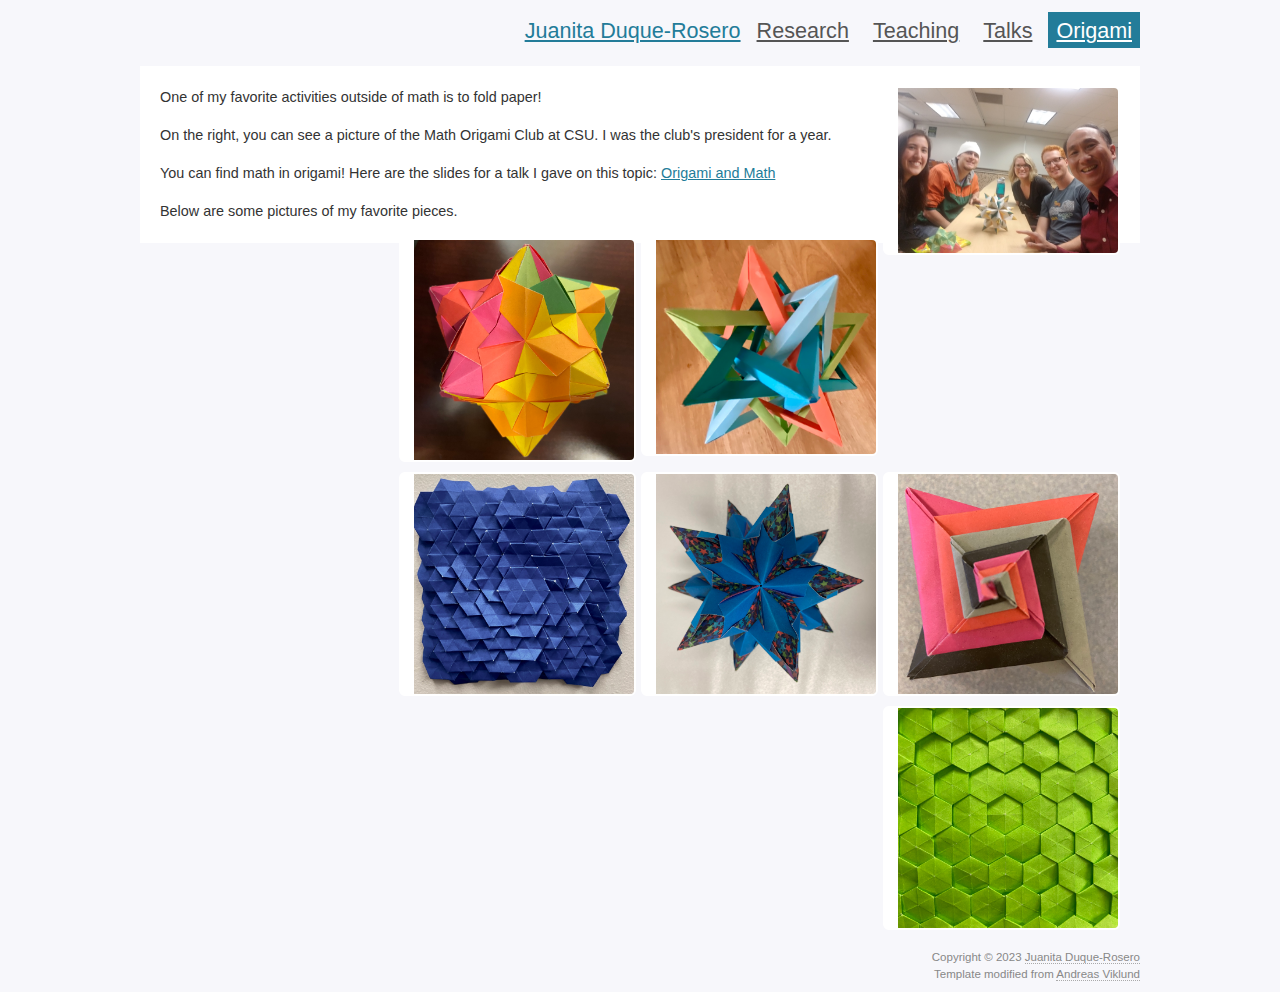
<file: origami.html>
<!DOCTYPE html PUBLIC "-//W3C//DTD XHTML 1.0 Strict//EN" "http://www.w3.org/TR/xhtml1/DTD/xhtml1-strict.dtd">
<html xmlns="http://www.w3.org/1999/xhtml" lang="en" xml:lang="en">
<head>
	<meta http-equiv="content-type" content="text/html; charset=utf-8" />
	<meta name="description" content="Juanita Duque-Rosero" />
	<meta name="keywords" content="juanita,duque,rosero,math,boston,bu,research" />
	<meta name="author" content="Juanita Duque-Rosero" />
	<link rel="stylesheet" type="text/css" href="variant-duo.css" title="Variant Duo" media="screen,projection" />
	<title>Juanita Duque-Rosero</title>
</head>

<body>
<div id="wrap">
  <div id="menu">
    <p class="menulinks">
    <a class="menlink" href="index.html">Juanita Duque-Rosero</a><span class="hide"> || </span>
    <strong class="hide">Main menu:</strong>
    <a class="menulink" href="research.html">Research</a><span class="hide"> | </span>
    <a class="menulink" href="teaching.html">Teaching</a><span class="hide"> | </span>
    <a class="menulink" href="talks.html">Talks</a><span class="hide"> | </span>
    <a class="menulink active" href="origami.html">Origami</a><span class="hide"> | </span>
  </p>
  </div>

	<div id="content">
		<img class="feature" align="right" src="origamiClub.JPEG" style="width:25%;"/>

    <p>One of my favorite activities outside of math is to fold paper!</p>

		<p>On the right, you can see a picture of the Math Origami Club at CSU.  I was the club's president for a year. </p>

		<p>You can find math in origami! Here are the slides for a talk I gave on this topic: <a href ="Talks/origamiDartmouth.pdf">Origami and Math</a></p>

    <p>Below are some pictures of my favorite pieces.</p>

    <img class="feature" align="left" src="Origami_1.jpeg" style="width:30%;"/>
    <img class="feature" align="right" src="Origami_2.jpeg" style="width:30%;"/>
    <img class="feature" align="left" src="Origami_3.jpeg" style="width:30%;"/>
    <img class="feature" align="right" src="Origami_4.jpeg" style="width:30%;"/>
    <img class="feature" align="left" src="Origami_5.jpeg" style="width:30%;"/>
    <img class="feature" align="left" src="Origami_6.jpeg" style="width:30%;"/>
  </div>

  <hr class="clear" />

  <p class="footer">Copyright &copy; 2023 <a href="index.html">Juanita Duque-Rosero</a><br />
	Template modified from <a href="http://andreasviklund.com/">Andreas Viklund</a><br />
  </p>
  </div>

</div>
</body>
</html>
</file>
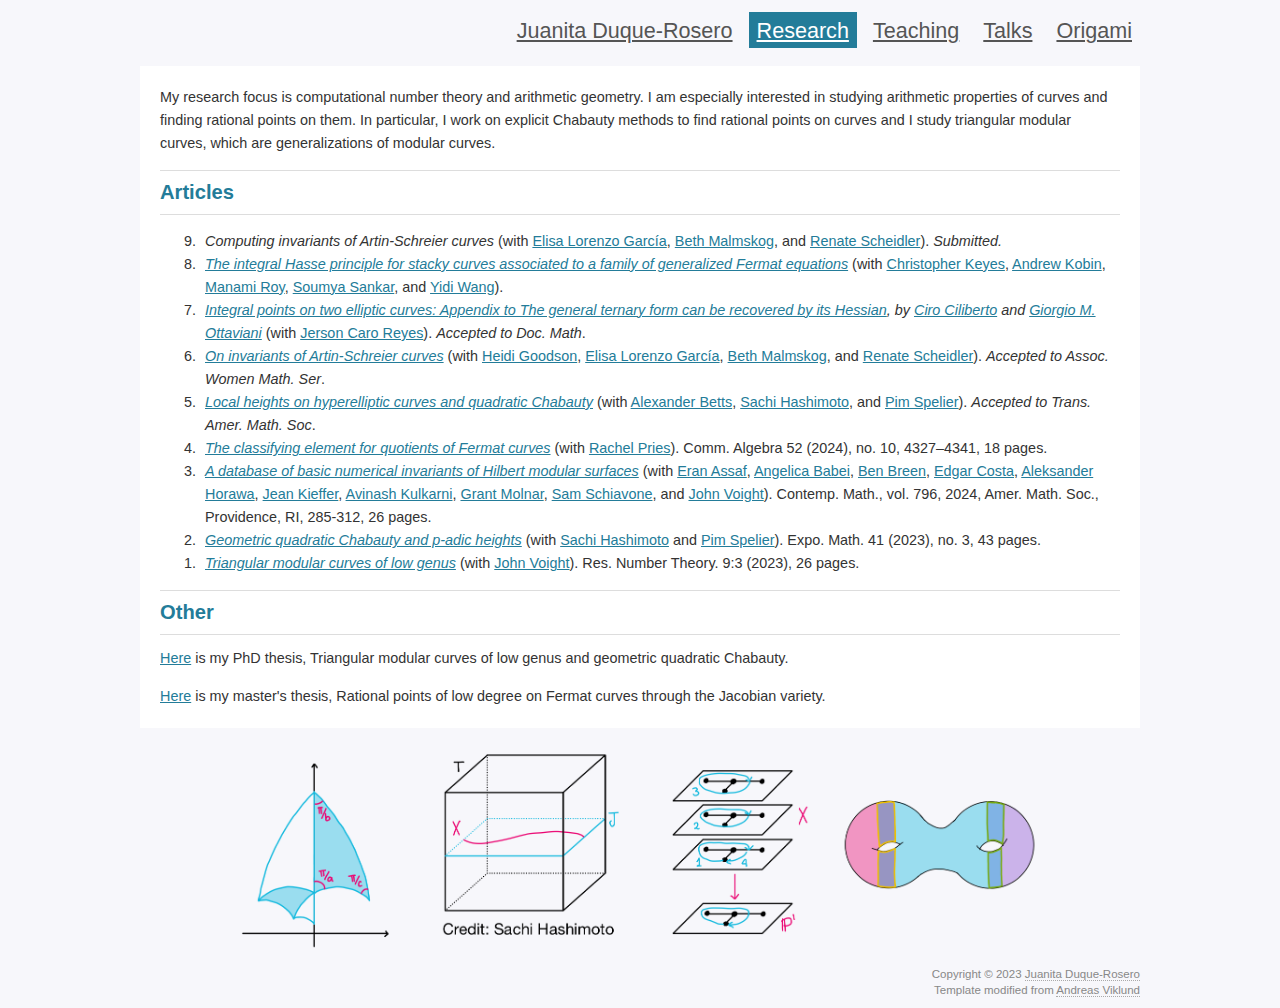
<file: research.html>
<!DOCTYPE html>
<html lang="en">
<head>
        <meta http-equiv="content-type" content="text/html; charset=utf-8" />
        <meta name="description" content="Juanita Duque-Rosero" />
        <meta name="keywords" content="juanita,duque,rosero,math,boston,bu,research" />
        <meta name="author" content="Juanita Duque-Rosero" />
        <link rel="stylesheet" type="text/css" href="variant-duo.css" title="Variant Duo" media="screen,projection" />
        <title>Juanita Duque-Rosero</title>
</head>

<body>
<div id="wrap">
  <div id="menu">
    <p class="menulinks">
    <a class="menulink" href="index.html">Juanita Duque-Rosero</a><span class="hide"> || </span>
    <strong class="hide">Main menu:</strong>
    <a class="menulink active" href="research.html">Research</a><span class="hide"> | </span>
    <a class="menulink" href="teaching.html">Teaching</a><span class="hide"> | </span>
    <a class="menulink" href="talks.html">Talks</a><span class="hide"> | </span>
    <a class="menulink" href="origami.html">Origami</a><span class="hide"> | </span>
  	</p>
  </div>

	<div id="content">
    <p> My research focus is computational number theory and arithmetic geometry. I am especially interested in studying arithmetic properties of curves and finding rational points on them. In particular, I work on explicit Chabauty methods to find rational points on curves and I study triangular modular curves, which are generalizations of modular curves.</p>
  	<a id=articles></a><h2>Articles</h2>

    <ol reversed>
    <li><I>Computing invariants of Artin-Schreier curves</I> (with <a href="https://sites.google.com/site/elisalorenzo/home">Elisa Lorenzo Garc&iacutea</a>, <a href="https://malmskog.wordpress.com">Beth Malmskog</a>, and <a href="https://pages.cpsc.ucalgary.ca/~rscheidl/">Renate Scheidler</a>). <i>Submitted.</i></li>
    <li><I><a href="https://arxiv.org/pdf/2509.13248">The integral Hasse principle for stacky curves associated to a family of generalized Fermat equations</a></I> (with <a href="https://c-keyes.github.io">Christopher Keyes</a>, <a href="https://www.andrewkobin.com">Andrew Kobin</a>, <a href="https://manamiroy.github.io">Manami Roy</a>, <a href="https://sites.google.com/site/soumya3sankar/">Soumya Sankar</a>, and <a href="https://ywang-math.github.io">Yidi Wang</a>).</li>
    <li><I><a href="https://arxiv.org/pdf/2406.05382">Integral points on two elliptic curves: Appendix to The general ternary form can be recovered by its Hessian</a>, by <a href="https://www.mat.uniroma2.it/~cilibert/">Ciro Ciliberto</a> and <a href="https://people.dimai.unifi.it/ottaviani/">Giorgio M. Ottaviani</a></I> (with <a href="https://sites.google.com/uc.cl/jerson-caro/">Jerson Caro Reyes</a>). <i>Accepted to Doc. Math</i>.</li>
    <li><I><a href="https://arxiv.org/pdf/2401.08843">On invariants of Artin-Schreier curves</a></I> (with <a href="https://sites.google.com/site/heidigoodson/">Heidi Goodson</a>, <a href="https://sites.google.com/site/elisalorenzo/home">Elisa Lorenzo Garc&iacutea</a>, <a href="https://malmskog.wordpress.com">Beth Malmskog</a>, and <a href="https://pages.cpsc.ucalgary.ca/~rscheidl/">Renate Scheidler</a>). <i>Accepted to Assoc. Women Math. Ser</i>.</li>

    <li><I><a href="https://arxiv.org/pdf/2401.05228">Local heights on hyperelliptic curves and quadratic Chabauty</a></I> (with <a href="https://lalexanderbetts.net">Alexander Betts</a>, <a href="https://sachihashimoto.github.io">Sachi Hashimoto</a>, and <a href="https://sites.google.com/view/pim-spelier/home">Pim Spelier</a>). <i>Accepted to Trans.
      Amer. Math. Soc</i>.</li>

    <li><I><a href= "https://arxiv.org/pdf/2312.07710">The classifying element for quotients of Fermat curves</a></I> (with <a href="https://www.math.colostate.edu/~pries/">Rachel Pries</a>). Comm. Algebra 52 (2024), no. 10, 4327–4341, 18 pages.</li>

    <li><I><a href= "https://arxiv.org/pdf/2301.10302">A database of basic numerical invariants of Hilbert modular surfaces</a></I> (with <a href="https://math.dartmouth.edu/~eassaf/">Eran Assaf</a>, <a href="https://angelicababei.com/research/">Angelica Babei</a>, <a href="https://sites.google.com/view/benjaminbreen/home">Ben Breen</a>, <a href="https://math.mit.edu/~edgarc/">Edgar Costa</a>, <a href="https://people.maths.ox.ac.uk/horawa/">Aleksander Horawa</a>, <a href="https://scholar.harvard.edu/kieffer/home">Jean Kieffer</a>, <a href="https://math.dartmouth.edu/~akulkarn/">Avinash Kulkarni</a>, <a href="http://grantmolnar.com">Grant Molnar</a>, <a href="https://math.mit.edu/~sschiavo/">Sam Schiavone</a>, and <a href="https://jvoight.github.io">John Voight</a>).  Contemp. Math., vol. 796, 2024, Amer. Math. Soc., Providence, RI, 285-312, 26 pages.</li>

    <li> <I><a href="https://arxiv.org/pdf/2207.10389">Geometric quadratic Chabauty and p-adic heights</a></I> (with <a href="https://sachihashimoto.github.io">Sachi Hashimoto</a> and <a href="https://sites.google.com/view/pim-spelier/home">Pim Spelier</a>). Expo. Math. 41 (2023), no. 3, 43 pages.</li>

    <li> <I><a href="https://link.springer.com/article/10.1007/s40993-022-00395-w">Triangular modular curves of low genus</a></I> (with <a href="https://jvoight.github.io">John Voight</a>). Res. Number Theory. 9:3 (2023), 26 pages.</li>
    </ol>

    <a id=other></a><h2>Other</h2>
    <p> <a href="Documents/PhDThesis.pdf">Here</a> is my PhD thesis, Triangular modular curves of low genus and geometric quadratic Chabauty.</p>
    <p> <a href="Documents/Master.pdf">Here</a> is my master's thesis, Rational points of low degree on Fermat curves through the Jacobian variety.</p>

    

  </div>

  <img class="featureBlue" src="PicResearch.png" style="width:80%;" alt="Research illustration" />
  <hr class="clear" />

        <p class="footer">Copyright &copy; 2023 <a href="index.html">Juanita Duque-Rosero</a><br />
                Template modified from <a href="http://andreasviklund.com/">Andreas Viklund</a><br />
  </p>
        </div>

</div>
</body>
</html>
</file>
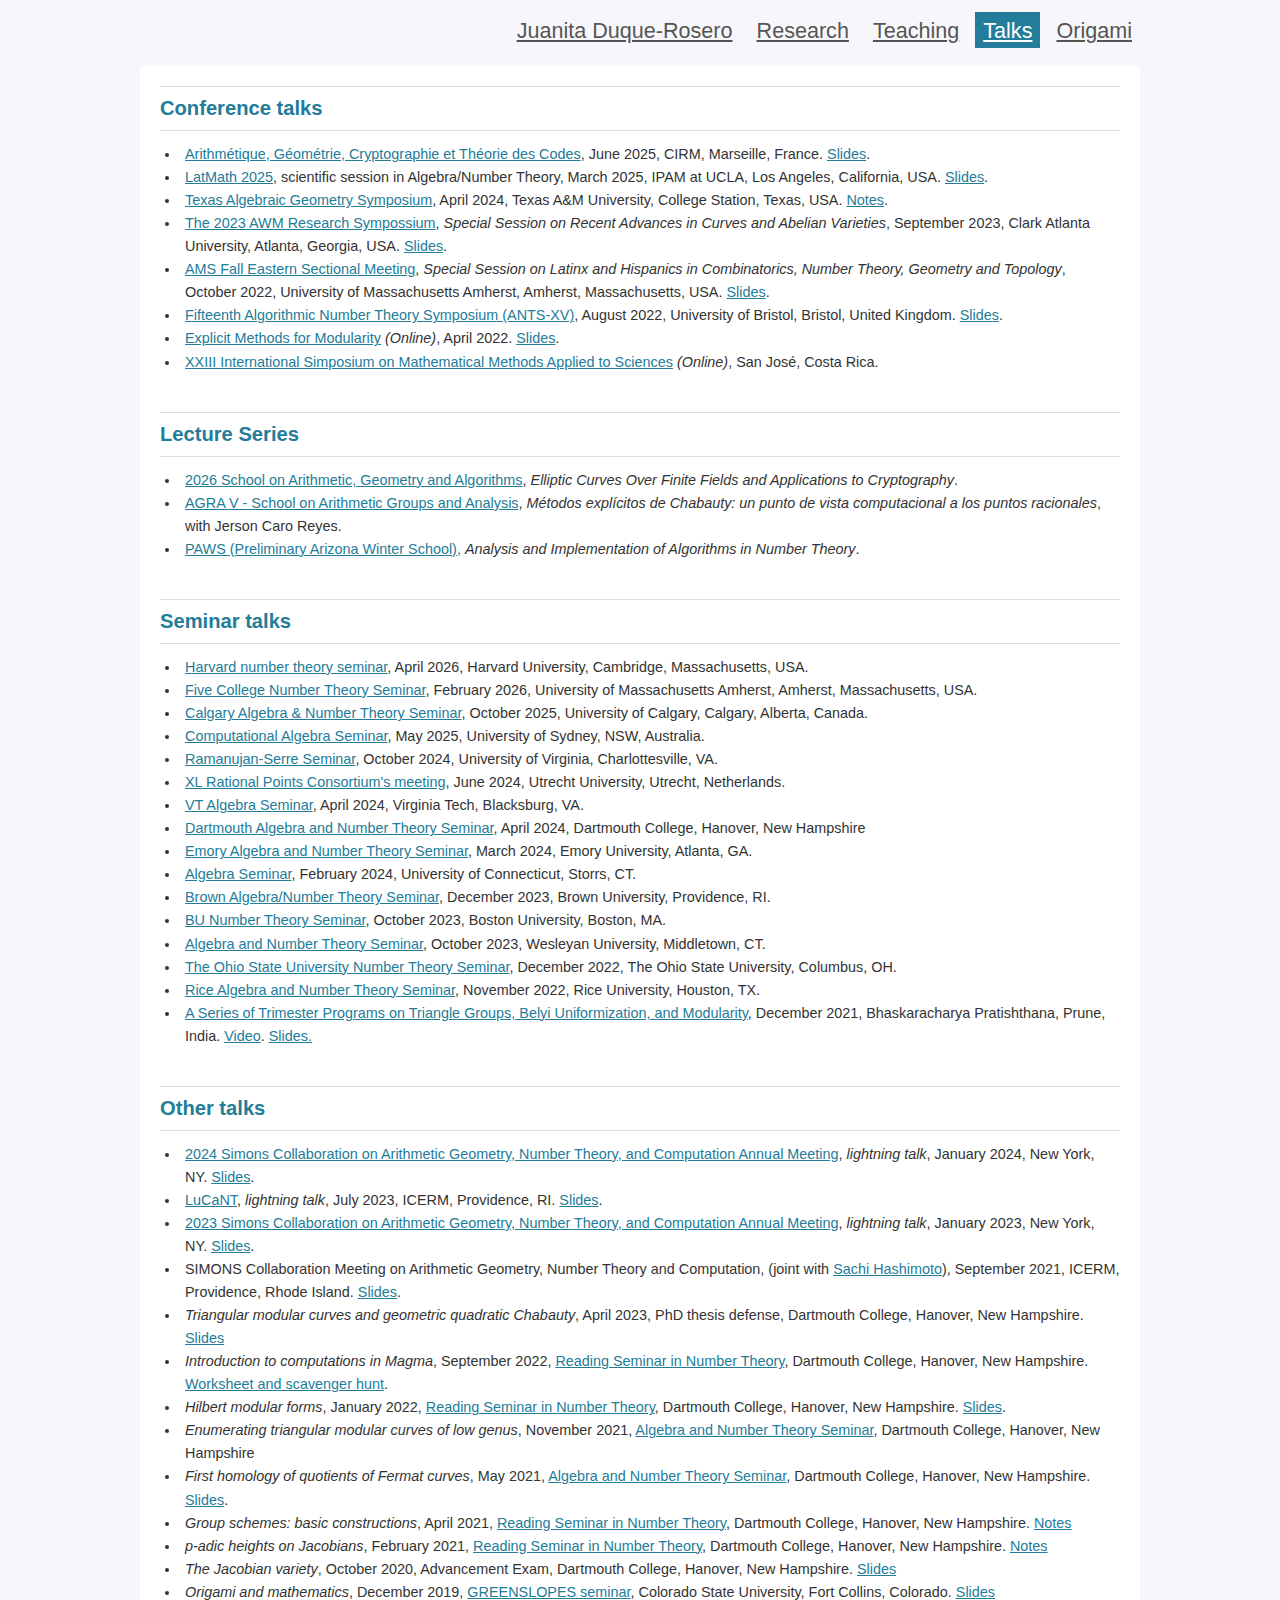
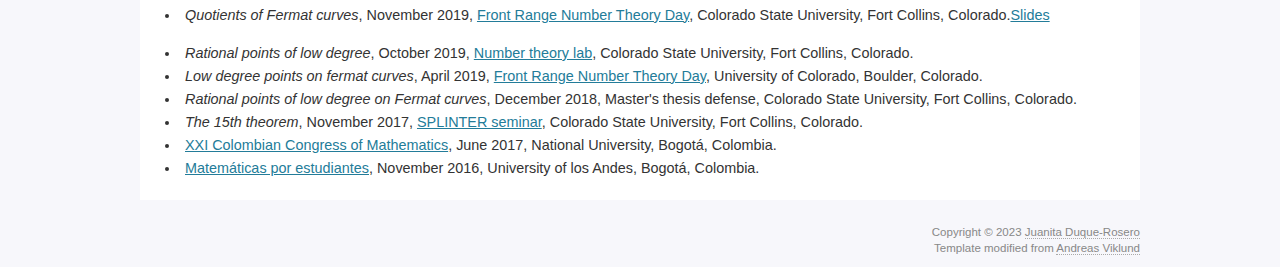
<file: talks.html>
<!DOCTYPE html>
<html lang="en">
<head>
	<meta http-equiv="content-type" content="text/html; charset=utf-8" />
	<meta name="description" content="Juanita Duque-Rosero" />
	<meta name="keywords" content="juanita,duque,rosero,math,boston,bu,research" />
	<meta name="author" content="Juanita Duque-Rosero" />
	<link rel="stylesheet" type="text/css" href="variant-duo.css" title="Variant Duo" media="screen,projection" />
	<title>Juanita Duque-Rosero</title>
</head>

<body>
<div id="wrap">
  <div id="menu">
    <p class="menulinks">
    <a class="menulink" href="index.html">Juanita Duque-Rosero</a><span class="hide"> || </span>
    <strong class="hide">Main menu:</strong>
    <a class="menulink" href="research.html">Research</a><span class="hide"> | </span>
    <a class="menulink" href="teaching.html">Teaching</a><span class="hide"> | </span>
    <a class="menulink active" href="talks.html">Talks</a><span class="hide"> | </span>
    <a class="menulink" href="origami.html">Origami</a><span class="hide"> | </span>
  </p>
  </div>

	<div id="content">
		<a id=talks></a><h2>Conference talks</h2>
		<ul>
			<li> <a href="https://conferences.cirm-math.fr/3343.html"> Arithm&eacutetique, G&eacuteom&eacutetrie, Cryptographie et Th&eacuteorie des Codes</a>, June 2025, CIRM, Marseille, France. <a href="Talks/AGCT.pdf">Slides</a>.</li>
			<li> <a href="https://www.ipam.ucla.edu/programs/special-events-and-conferences/latmath-2025/"> LatMath 2025</a>, scientific session in Algebra/Number Theory, March 2025, IPAM at UCLA, Los Angeles, California, USA. <a href="Talks/ArtinSchreier.pdf">Slides</a>.</li>
			<li> <a href="https://franksottile.github.io/conferences/TAGS24/index.html"> Texas Algebraic Geometry Symposium</a>, April 2024, Texas A&M University, College Station, Texas, USA. <a href="Talks/TAGS.pdf">Notes</a>.</li>
			<li> <a href="https://awm-math.org/meetings/awm-research-symposium/">The 2023 AWM Research Sympossium</a>, <i>Special Session on Recent Advances in Curves and Abelian Varieties</i>, September 2023, Clark Atlanta University, Atlanta, Georgia, USA. <a href="Talks/AWMLocalHeights.pdf">Slides</a>.</li>
			<li> <a href="https://www.ams.org/meetings/sectional/2301_program.html">AMS Fall Eastern Sectional Meeting</a>, <i>Special Session on Latinx and Hispanics in Combinatorics, Number Theory, Geometry and Topology</i>, October 2022, University of Massachusetts Amherst, Amherst, Massachusetts, USA. <a href="Talks/TMCLatinX.pdf">Slides</a>.</li>
			<li> <a href="https://people.maths.bris.ac.uk/~jb12407/ANTS-XV/index.html">Fifteenth Algorithmic Number Theory Symposium (ANTS-XV)</a>, August 2022, University of Bristol, Bristol, United Kingdom. <a href="Talks/TMCAnts.pdf">Slides</a>.</li>
			<li> <a href="https://researchseminars.org/seminar/ExplicitModularity">Explicit Methods for Modularity</a> <i>(Online)</i>, April 2022. <a href="Talks/TMCExplicitModularity.pdf">Slides</a>.</li>
			<li> <a href="https://eventos.cimpa.ucr.ac.cr/index.php/simmac/XXIIISIMMAC">XXIII International Simposium on Mathematical Methods Applied to Sciences</a> <i>(Online)</i>, San Jos&eacute, Costa Rica.</li>
		</ul>
		<br>

		<a id=talks></a><h2>Lecture Series</h2>
		<ul>
			<li> <a href="https://indico.ictp.it/event/11125">2026 School on Arithmetic, Geometry and Algorithms</a>, <i>Elliptic Curves Over Finite Fields and Applications to Cryptography</i>. </li>
			<li>	<a href="https://indico.ictp.it/event/11124">AGRA V - School on Arithmetic Groups and Analysis</a>, <i>M&eacute;todos expl&iacute;citos de Chabauty: un punto de vista computacional a los puntos racionales</i>, with Jerson Caro Reyes.</li>
			<li> <a href="https://swc-math.github.io/aws/2026/2026PAWS.html">PAWS (Preliminary Arizona Winter School),</a> <i>Analysis and Implementation of Algorithms in Number Theory</i>.</li>
		</ul>
		<br>

		<a id=talks></a><h2>Seminar talks</h2>
		<ul>
			<li> <a href="https://researchseminars.org/seminar/HarvardNT">Harvard number theory seminar</a>, April 2026, Harvard University, Cambridge, Massachusetts, USA.
			<li> <a href="https://researchseminars.org/seminar/FCNTS">Five College Number Theory Seminar</a>, February 2026, University of Massachusetts Amherst, Amherst, Massachusetts, USA.
			<li> <a href="https://researchseminars.org/seminar/ANTS">Calgary Algebra & Number Theory Seminar</a>, October 2025, University of Calgary, Calgary, Alberta, Canada.
			<li> <a href="https://researchseminars.org/seminar/CompAlgSemMagma">Computational Algebra Seminar</a>, May 2025, University of Sydney, NSW, Australia.
			<li> <a href="https://math.virginia.edu/seminars/ntsem/">Ramanujan-Serre Seminar</a>, October 2024, University of Virginia, Charlottesville, VA.
			<li> <a href="https://www.rationalpoints.nl">XL Rational Points Consortium's meeting</a>, June 2024, Utrecht University, Utrecht, Netherlands.
			<li> <a href="https://travismo.github.io/algebraseminar.html">VT Algebra Seminar</a>, April 2024, Virginia Tech, Blacksburg, VA.
			<li> <a href="https://math.dartmouth.edu/~zahlen/">Dartmouth Algebra and Number Theory Seminar</a>, April 2024, Dartmouth College, Hanover, New Hampshire</li>
			<li> <a href="https://www.andrewkobin.com/ant-seminar">Emory Algebra and Number Theory Seminar</a>, March 2024, Emory University, Atlanta, GA.
			<li> <a href="https://mihai-fulger.scholar.uconn.edu/algebra-seminar/spring-2024/">Algebra Seminar</a>, February 2024, University of Connecticut, Storrs, CT.</li>
			<li> <a href="http://www.math.brown.edu/dabramov/SEMINAR/">Brown Algebra/Number Theory Seminar</a>, December 2023, Brown University, Providence, RI.</li>
			<li> <a href="http://math.bu.edu/research/algebra/seminar.html">BU Number Theory Seminar</a>, October 2023, Boston University, Boston, MA.</li>
			<li> <a href="">Algebra and Number Theory Seminar</a>, October 2023, Wesleyan University, Middletown, CT.</li>
			<li> <a href="https://research.math.osu.edu/numbertheory/">The Ohio State University Number Theory Seminar</a>, December 2022, The Ohio State University, Columbus, OH.</li>
			<li> <a href="https://math.rice.edu/~notlaw/AGNTseminar.html">Rice Algebra and Number Theory Seminar</a>, November 2022, Rice University, Houston, TX.</li>
			<li> <a href="https://sites.google.com/view/bms2021/home">A Series of Trimester Programs on Triangle Groups,  Belyi Uniformization, and Modularity</a>, December 2021, Bhaskaracharya Pratishthana, Prune, India. <a href="https://youtu.be/Z0JDRePFZOw">Video</a>. <a href="https://drive.google.com/file/d/1JHx0fA1Hs5Juzpl74Qs-8lYn8m7Gu_4N/view?usp=sharing">Slides.</a></li>
		</ul>

		<br>
		<a id=talks></a><h2>Other talks</h2>

		<ul>
		<li> <a href="https://www.simonsfoundation.org/event/simons-collaboration-on-arithmetic-geometry-number-theory-and-computation-annual-meeting-2024/">2024 Simons Collaboration on Arithmetic Geometry, Number Theory, and Computation Annual Meeting</a>, <i>lightning talk</i>, January 2024, New York, NY. <a href="Talks/SimonsLocalHeights.pdf">Slides</a>.</li>
		<li> <a href="https://icerm.brown.edu/events/sc-23-lucant/">LuCaNT</a>, <i>lightning talk</i>, July 2023, ICERM, Providence, RI. <a href="Talks/LUCANTLocalHeights.pdf">Slides</a>.</li>
		<li> <a href="https://www.simonsfoundation.org/event/simons-collaboration-on-arithmetic-geometry-number-theory-and-computation-annual-meeting-2023/">2023 Simons Collaboration on Arithmetic Geometry, Number Theory, and Computation Annual Meeting</a>, <i>lightning talk</i>, January 2023, New York, NY. <a href="Talks/SimonsTMC.pdf">Slides</a>.</li>
		<li> SIMONS Collaboration Meeting on Arithmetic Geometry, Number Theory and Computation, (joint with <a href="https://sachihashimoto.github.io">Sachi Hashimoto</a>), September 2021, ICERM, Providence, Rhode Island. <a href="Talks/X067.pdf">Slides</a>.</li>
		<li> <i>Triangular modular curves and geometric quadratic Chabauty</i>, April 2023, PhD thesis defense, Dartmouth College, Hanover, New Hampshire. <a href="Talks/thesis.pdf">Slides</a></li>
		<li> <i>Introduction to computations in Magma</i>, September 2022, <a href="https://math.dartmouth.edu/~lesen/">Reading Seminar in Number Theory</a>, Dartmouth College, Hanover, New Hampshire. <a href="Talks/magmaFields.pdf">Worksheet and scavenger hunt</a>.</li>
		<li> <i>Hilbert modular forms</i>, January 2022, <a href="https://math.dartmouth.edu/~lesen/">Reading Seminar in Number Theory</a>, Dartmouth College, Hanover, New Hampshire. <a href="Talks/hilbertModularForms.pdf">Slides</a>.</li>
		<li> <i>Enumerating triangular modular curves of low genus</i>, November 2021, <a href="https://math.dartmouth.edu/~zahlen/">Algebra and Number Theory Seminar</a>, Dartmouth College, Hanover, New Hampshire</li>
		<li> <i>First homology of quotients of Fermat curves</i>, May 2021, <a href="https://math.dartmouth.edu/~zahlen/">Algebra and Number Theory Seminar</a>, Dartmouth College, Hanover, New Hampshire. <a href="Talks/quotientsFermatCurves.pdf">Slides</a>.</li>
		<li> <i>Group schemes: basic constructions</i>, April 2021, <a href="https://math.dartmouth.edu/~lesen/">Reading Seminar in Number Theory</a>, Dartmouth College, Hanover, New Hampshire. <a href="Talks/basicConstructions.pdf">Notes</a></li>
    <li> <i>p-adic heights on Jacobians</i>, February 2021, <a href="https://math.dartmouth.edu/~lesen/">Reading Seminar in Number Theory</a>, Dartmouth College, Hanover, New Hampshire. <a href="Talks/padicHeights.pdf">Notes</a></li>
    <li> <i>The Jacobian variety</i>, October 2020, Advancement Exam, Dartmouth College, Hanover, New Hampshire. <a href="Talks/jacobianVariety.pdf">Slides</a></li>
    <li> <i>Origami and mathematics</i>, December 2019, <a href="https://www.math.colostate.edu/~greenslo/">GREENSLOPES seminar</a>, Colorado State University, Fort Collins, Colorado. <a href="Talks/origami.pdf">Slides</a></li>
    <li> <i>Quotients of Fermat curves</i>, November 2019, <a href="https://sites.google.com/colorado.edu/front-range-number-theory-day/home">Front Range Number Theory Day</a>, Colorado State University, Fort Collins, Colorado.<a href="Talks/fermatQuotients.pdf">Slides</a></li></p>
    <li> <i>Rational points of low degree</i>, October 2019, <a href="https://sites.google.com/view/ntlabcsu">Number theory lab</a>, Colorado State University, Fort Collins, Colorado.</li>
    <li> <i>Low degree points on fermat curves</i>, April 2019, <a href="https://sites.google.com/colorado.edu/front-range-number-theory-day/frntd-spring-19">Front Range Number Theory Day</a>, University of Colorado, Boulder, Colorado.</li>
    <li> <i>Rational points of low degree on Fermat curves</i>, December 2018, Master's thesis defense, Colorado State University, Fort Collins, Colorado.</li>
    <li> <i>The 15th theorem</i>, November 2017, <a href="http://math.colostate.edu/splinter">SPLINTER seminar</a>, Colorado State University, Fort Collins, Colorado.</li>
		<li> <a href="http://www.scm.org.co/eventos/ccm2017/">XXI Colombian Congress of Mathematics</a>, June 2017, National University, Bogot&aacute, Colombia.</li>
    <li> <a href="https://matematicas.uniandes.edu.co/eventos/2016/matematicas-por-estudiantes/">Matem&aacuteticas por estudiantes</a>, November 2016, University of los Andes, Bogot&aacute, Colombia.</li>
		</ul>
	</div>
	<hr class="clear" />

	<p class="footer">Copyright &copy; 2023 <a href="index.html">Juanita Duque-Rosero</a><br />
	Template modified from <a href="http://andreasviklund.com/">Andreas Viklund</a><br />
  </p>
	</div>

</div>
</body>
</html>
</file>
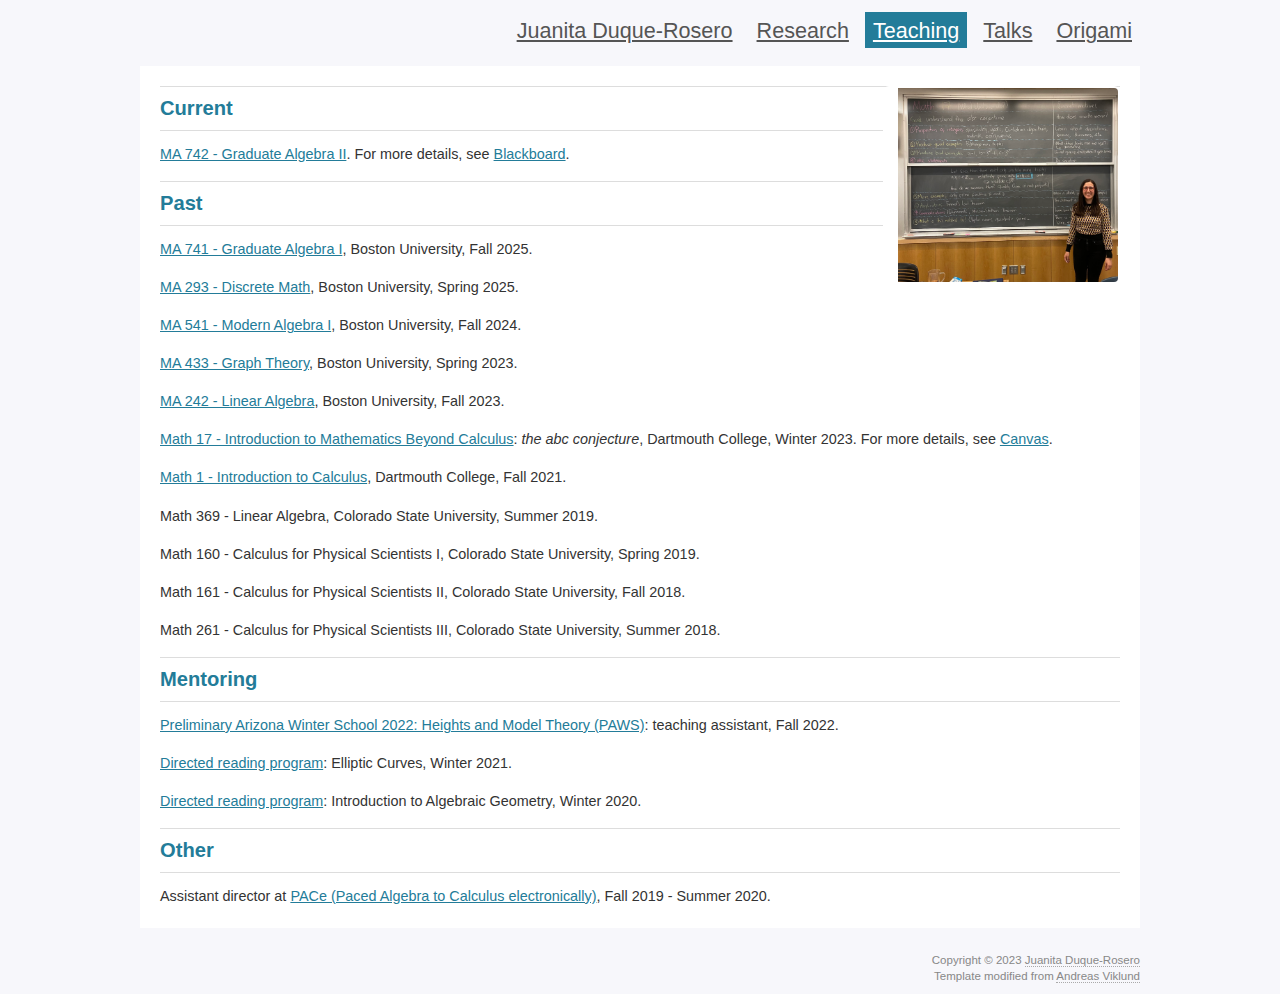
<file: teaching.html>
<!DOCTYPE html>
<html lang="en">
<head>
	<meta http-equiv="content-type" content="text/html; charset=utf-8" />
	<meta name="description" content="Juanita Duque-Rosero" />
	<meta name="keywords" content="juanita,duque,rosero,math,boston,bu,research" />
	<meta name="author" content="Juanita Duque-Rosero" />
	<link rel="stylesheet" type="text/css" href="variant-duo.css" title="Variant Duo" media="screen,projection" />
	<title>Juanita Duque-Rosero</title>
</head>

<body>
<div id="wrap">
  <div id="menu">
    <p class="menulinks">
    <a class="menulink" href="index.html">Juanita Duque-Rosero</a><span class="hide"> || </span>
    <strong class="hide">Main menu:</strong>
    <a class="menulink" href="research.html">Research</a><span class="hide"> | </span>
    <a class="menulink active" href="teaching.html">Teaching</a><span class="hide"> | </span>
    <a class="menulink" href="talks.html">Talks</a><span class="hide"> | </span>
    <a class="menulink" href="origami.html">Origami</a><span class="hide"> | </span>
  </p>
  </div>

	<div id="content">
    <img class="feature" src="teaching17.jpeg" style="width:30%;" align="right" alt="Teaching, Math 17" />
    <a id=current></a><h2>Current</h2>
    <p><a href="Documents/syllabus742.pdf">MA 742 - Graduate Algebra II</a>.  For more details, see <a href=https://learn.bu.edu>Blackboard</a>.</p>
     
    
    <a id=past></a><h2>Past</h2>
    <p><a href="Documents/syllabus741.pdf">MA 741 - Graduate Algebra I</a>, Boston University, Fall 2025.</p>
    <p> <a href="Documents/syllabus293.pdf">MA 293 - Discrete Math</a>, Boston University, Spring 2025.</p>
    <p> <a href="Documents/syllabus541.pdf">MA 541 - Modern Algebra I</a>, Boston University, Fall 2024.</p>
		<p> <a href="Documents/syllabus433.pdf">MA 433 - Graph Theory</a>, Boston University, Spring 2023.</p>
		<p> <a href="Documents/syllabus242.pdf">MA 242 - Linear Algebra</a>, Boston University, Fall 2023.</p>
		<p> <a href="Documents/syllabus17.pdf">Math 17 - Introduction to Mathematics Beyond Calculus</a>: <i>the abc conjecture</i>, Dartmouth College, Winter 2023.  For more details, see <a href=https://canvas.dartmouth.edu/courses/57253>Canvas</a>.</p>
    <p> <a href="https://math.dartmouth.edu/~m1f21/">Math 1 - Introduction to Calculus</a>, Dartmouth College, Fall 2021.</p>
    <p> Math 369 - Linear Algebra, Colorado State University, Summer 2019.</p>
    <p> Math 160 - Calculus for Physical Scientists I, Colorado State University, Spring 2019.</p>
    <p> Math 161 - Calculus for Physical Scientists II, Colorado State University, Fall 2018.</p>
    <p> Math 261 - Calculus for Physical Scientists III, Colorado State University, Summer 2018.</p>

    <a NAME=other></a><h2>Mentoring</h2>
		<p> <a href="https://swc-math.github.io/aws/2023/2023PAWS.html">Preliminary Arizona Winter School 2022: Heights and Model Theory (PAWS)</a>: teaching assistant, Fall 2022.</p>
    <p> <a href="https://math.dartmouth.edu/~drp/Past%20Projects.html">Directed reading program</a>: Elliptic Curves, Winter 2021.</p>
    <p> <a href="https://math.dartmouth.edu/~drp/Past%20Projects.html">Directed reading program</a>: Introduction to Algebraic Geometry, Winter 2020.</p>

		<a NAME=other></a><h2>Other</h2>
		<p> Assistant director at <a href="https://precalc.math.colostate.edu/index.html">PACe (Paced Algebra to Calculus electronically)</a>, Fall 2019 - Summer 2020.</p>

		</p>

		
  </div>



  <hr class="clear" />

	<p class="footer">Copyright &copy; 2023 <a href="index.html">Juanita Duque-Rosero</a><br />
	Template modified from <a href="http://andreasviklund.com/">Andreas Viklund</a><br />
  </p>
	</div>

</div>
</body>
</html>
</file>
<file: variant-duo.css>
/*
Original design: Variant Duo (v1.2 - Sep 15, 2012) - A free xhtml/css website template by Andreas Viklund.
For more information, see http://andreasviklund.com/templates/variant-duo/
*/

/* Main containers */
body {padding:0; margin:0; font:90% tahoma,verdana,sans-serif; background-color:#F7F7FB; color:#333; text-align:center; line-height:1.6em;}
#wrap {width:1000px; text-align:left; margin:0 auto;}
#menu {text-align:right;margin-top:10px;}
#content {background:#fff; text-align:left; padding:20px 20px 5px; margin:15px 0 15px 0;}

/* HTML Tags */
a {font-weight:400; color:#237C99;}
a:hover {}
a img {border:0;}
h1 {margin:15px auto 10px auto; padding:0; font:90% Georgia,Times New Roman,serif; font-size:2.4em; color:#006600; letter-spacing:-1px; line-height:1.2em;}
h1 a {color:#237C99; font-weight:700;}
h1 a:hover {color:#333;}
h2 {margin:0 0 12px 0; padding:10px 0; color:#237C99; font-size:1.4em; font-weight:700; border-top: 1px solid #ddd; border-bottom:1px solid #ddd;}
h2 a {font-weight:700;}
h3 {font-size:1.4em; font-weight:400; margin:0 0 10px 0;}
p {margin:0 0 15px 0;}
ul {margin:0 0 15px 20px; padding:0;}
li {margin:0; padding:0 0 0 5px}

ul.navmenu {padding:0; margin:0 0 20px 0; list-style:none;}
ul.navmenu li a {color:#555; display:block; padding:5px 10px 5px 0; font-size:1.3em;}
ul.navmenu li a:hover {color:#237C99;}
ul.navmenu li a.current {color:#237C99;}
ul.navmenu ul {margin:0 0 0 20px;}
ul.navmenu ul li a {padding:2px 0 2px 0; font-size:1em;}

/* Various classes */
.slogan {color:#555; font-size:1.4em; margin:0 0 15px 0; padding:0; font:130% Georgia,Times New Roman,serif;}
.feature {border-top:2px solid #FFFFFF; border-bottom:2px solid #FFFFFF; border-left:15px solid #FFFFFF; border-right:2px solid #FFFFFF;}
.featureBlue {text-align: center; display: block; margin-left:auto; margin-right:auto; max-width: 100%; height: auto;}
.menulinks {font-size:1.5em; line-height:1.9em; color:#555; margin:0 0 15px 0;}
.menulink {padding:6px 8px 5px 8px; font-weight:400; margin:0 0 0 2px; color:#555;}
.menulink:hover {background-color:#eee; color:#333; text-decoration:none;}
.imagebutton {opacity:0.7; border-top:2px solid #fff; border-bottom:2px solid #fff; border-left:2px solid #fff; border-right:2px solid #fff;}
.imagebutton:hover {text-decoration:underline; opacity:1.0; border-top:2px solid #fff; border-bottom:2px solid #fff; border-left:2px solid #fff; border-right:2px solid #fff;}
.emptylink {text-decoration:none;}
.active {background-color:#237C99; color:#fff;}
.active:hover {background-color:#237C99; color:#fff;}
.footer {font-size:0.8em; clear:both; line-height:1.4em; text-align:right; color:#888; font-weight:400; margin-bottom:10px;}
.footer a {color:#888; font-weight:400; text-decoration:none; border-bottom: 1px dotted #aaa;}
.left {float:left; width:150px;}
.right {float:right; width:780px;}
.centered {text-align:center;}
.hide {display:none;}
.clear {clear:both; width:980px; visibility:hidden;}


.origami-gallery {
  display: grid;
  grid-template-columns: repeat(3, 1fr);
  gap: 18px 18px;
  margin-top: 20px;
  margin-bottom: 20px;
  justify-items: center;
}

.origami-gallery img {
  width: 100%;
  max-width: 220px;
  height: auto;
  border-radius: 6px;
  box-shadow: 0 2px 8px rgba(0,0,0,0.1);
  margin: 0;
  display: block;
}

img.feature {
  float: right;
  margin-left: 5px;   /* space between image and text */
  margin-bottom: 10px;
  width: 30%;
  max-width: 220px;
  height: auto;
  border-radius: 6px; /* matches your gallery style */
}
</file>
